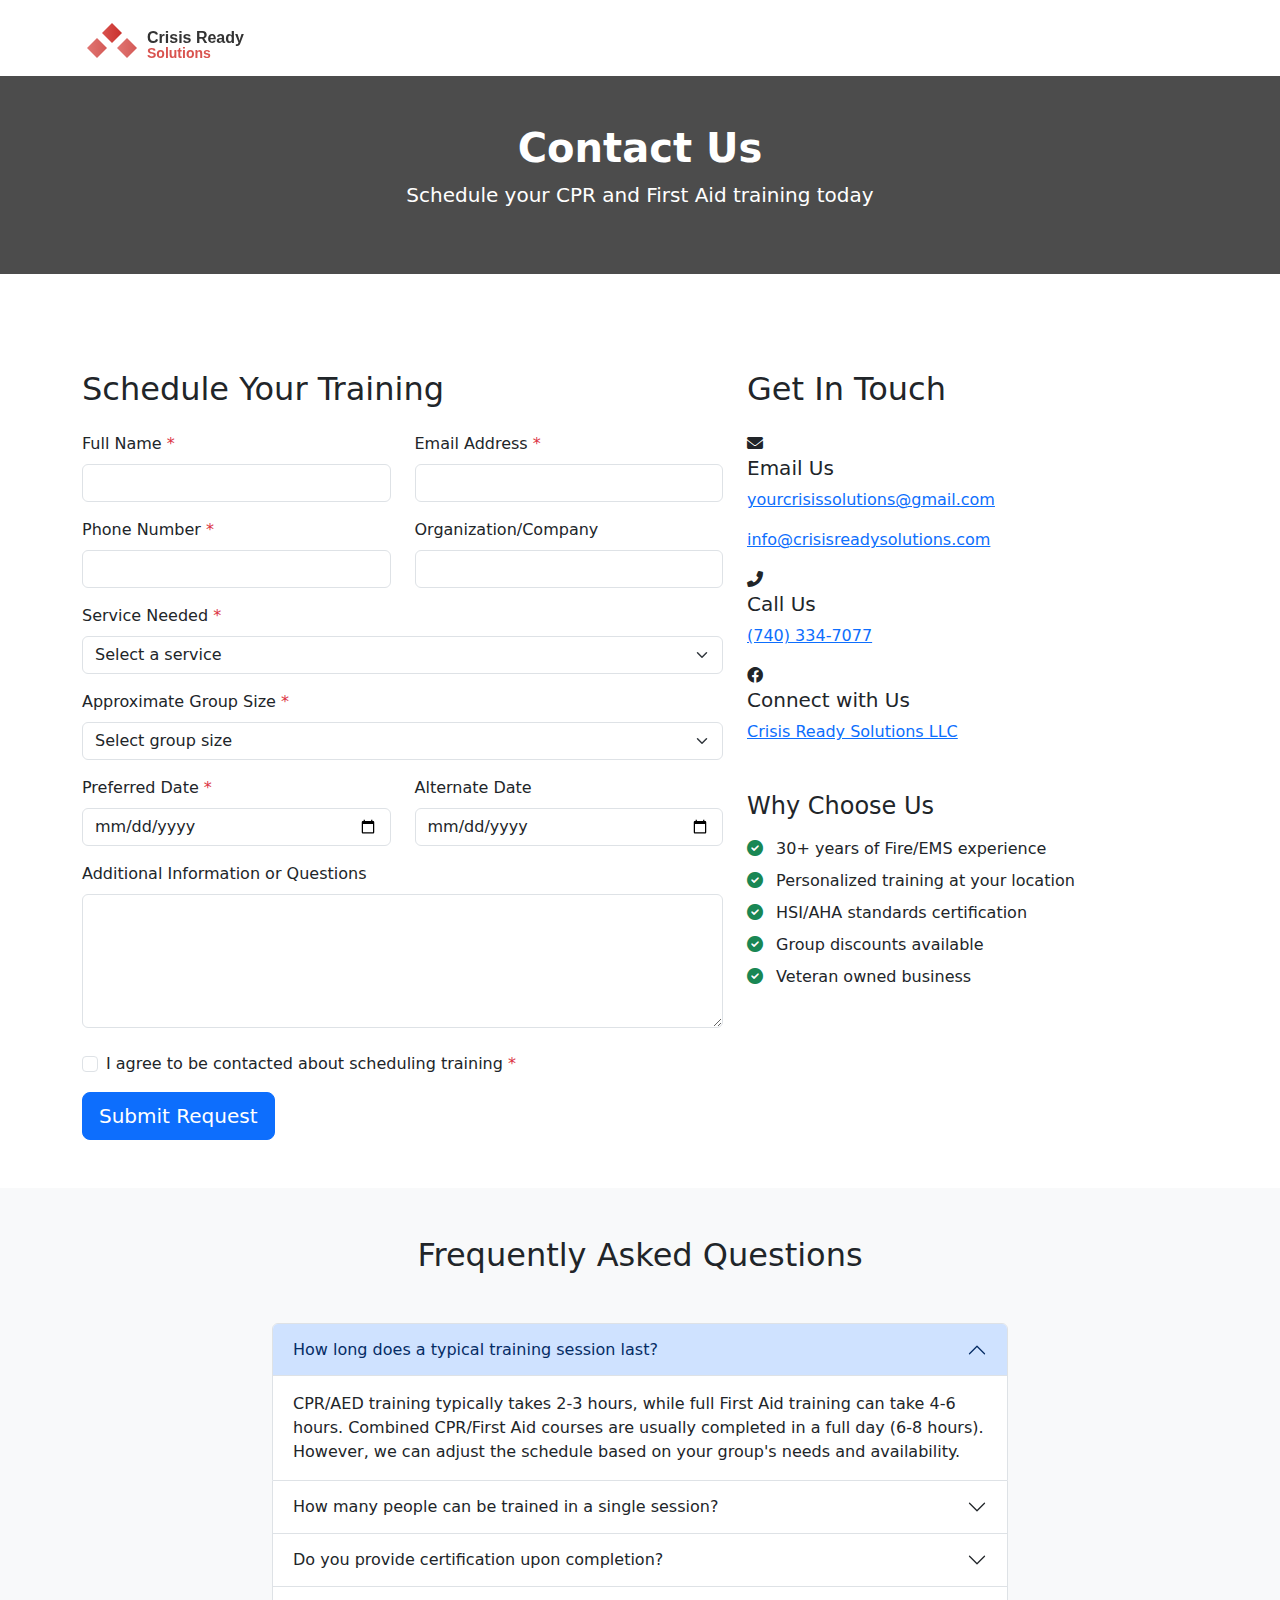
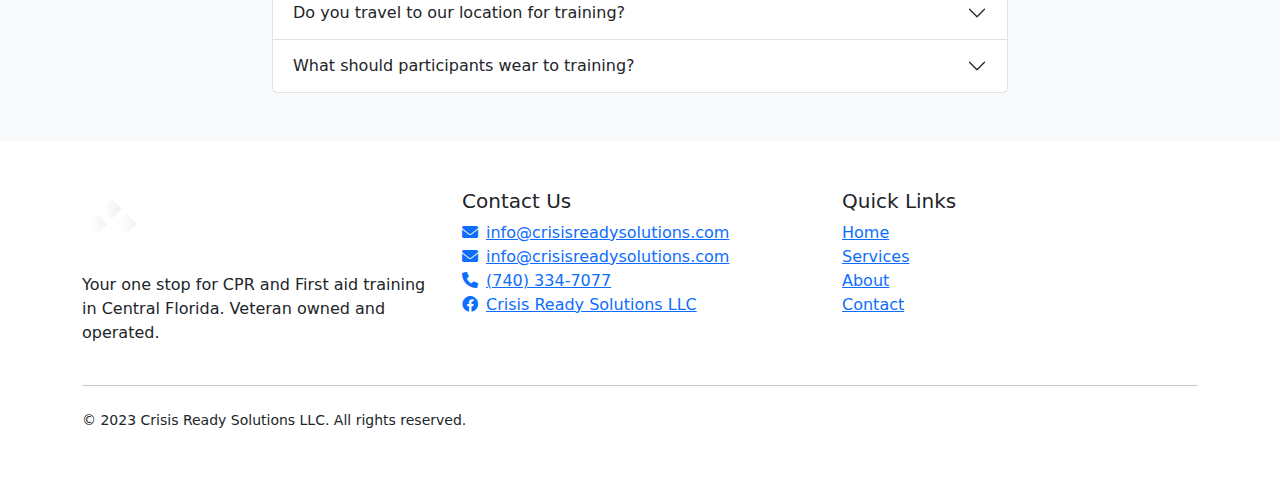
<file: contact.html>
<!DOCTYPE html>
<html lang="en">
<head>
  <meta charset="UTF-8">
  <meta name="viewport" content="width=device-width, initial-scale=1.0">
  <meta name="description" content="Contact Crisis Ready Solutions for CPR and First Aid training in Central Florida. Schedule your personalized training today.">
  <title>Contact Us - Crisis Ready Solutions</title>
  <link href="https://cdn.jsdelivr.net/npm/bootstrap@5.3.0/dist/css/bootstrap.min.css" rel="stylesheet">
  <link rel="stylesheet" href="https://cdnjs.cloudflare.com/ajax/libs/font-awesome/6.0.0/css/all.min.css">
  <link href="style.css" rel="stylesheet" type="text/css" />
</head>
<body>
  <!-- Navigation -->
  <nav class="navbar navbar-expand-lg navbar-dark fixed-top">
    <div class="container">
      <a class="navbar-brand" href="index.html">
        <img src="assets/logo.svg" alt="Crisis Ready Solutions Logo" class="logo">
      </a>
      <button class="navbar-toggler" type="button" data-bs-toggle="collapse" data-bs-target="#navbarNav" aria-controls="navbarNav" aria-expanded="false" aria-label="Toggle navigation">
        <span class="navbar-toggler-icon"></span>
      </button>
      <div class="collapse navbar-collapse" id="navbarNav">
        <ul class="navbar-nav ms-auto">
          <li class="nav-item">
            <a class="nav-link" href="index.html">Home</a>
          </li>
          <li class="nav-item">
            <a class="nav-link" href="services.html">Services</a>
          </li>
          <li class="nav-item">
            <a class="nav-link" href="about.html">About</a>
          </li>
          <li class="nav-item">
            <a class="nav-link active" aria-current="page" href="contact.html">Contact</a>
          </li>
        </ul>
      </div>
    </div>
  </nav>

  <!-- Page Header -->
  <header class="page-header py-5 mb-5" style="background: linear-gradient(rgba(0, 0, 0, 0.7), rgba(0, 0, 0, 0.7)), url('assets/contact-header.jpg'); background-size: cover; background-position: center; margin-top: 76px;">
    <div class="container">
      <div class="row">
        <div class="col-lg-8 mx-auto text-center text-white">
          <h1 class="fw-bold">Contact Us</h1>
          <p class="lead">Schedule your CPR and First Aid training today</p>
        </div>
      </div>
    </div>
  </header>

  <!-- Contact Section -->
  <section class="py-5">
    <div class="container">
      <div class="row">
        <div class="col-lg-7 mb-5 mb-lg-0">
          <div class="contact-form">
            <h2 class="mb-4">Schedule Your Training</h2>
            <form id="scheduleForm" class="needs-validation" novalidate>
              <div class="row">
                <div class="col-md-6 mb-3">
                  <label for="name" class="form-label">Full Name <span class="text-danger">*</span></label>
                  <input type="text" class="form-control" id="name" name="name" required>
                  <div class="invalid-feedback">Please enter your name</div>
                </div>
                <div class="col-md-6 mb-3">
                  <label for="email" class="form-label">Email Address <span class="text-danger">*</span></label>
                  <input type="email" class="form-control" id="email" name="email" required>
                  <div class="invalid-feedback">Please enter a valid email</div>
                </div>
              </div>
              
              <div class="row">
                <div class="col-md-6 mb-3">
                  <label for="phone" class="form-label">Phone Number <span class="text-danger">*</span></label>
                  <input type="tel" class="form-control" id="phone" name="phone" required>
                  <div class="invalid-feedback">Please enter your phone number</div>
                </div>
                <div class="col-md-6 mb-3">
                  <label for="organization" class="form-label">Organization/Company</label>
                  <input type="text" class="form-control" id="organization" name="organization">
                </div>
              </div>
              
              <div class="mb-3">
                <label for="service" class="form-label">Service Needed <span class="text-danger">*</span></label>
                <select class="form-select" id="service" name="service" required>
                  <option value="" selected disabled>Select a service</option>
                  <option value="CPR/AED Training">CPR/AED Training</option>
                  <option value="First Aid Training">First Aid Training</option>
                  <option value="Combined CPR/First Aid">Combined CPR/First Aid</option>
                  <option value="Corporate Training">Corporate Training</option>
                  <option value="Other">Other (please specify)</option>
                </select>
                <div class="invalid-feedback">Please select a service</div>
              </div>
              
              <div class="mb-3">
                <label for="groupSize" class="form-label">Approximate Group Size <span class="text-danger">*</span></label>
                <select class="form-select" id="groupSize" name="groupSize" required>
                  <option value="" selected disabled>Select group size</option>
                  <option value="1-5">1-5 people</option>
                  <option value="6-10">6-10 people</option>
                  <option value="11-20">11-20 people</option>
                  <option value="21+">21+ people</option>
                </select>
                <div class="invalid-feedback">Please select group size</div>
              </div>
              
              <div class="row">
                <div class="col-md-6 mb-3">
                  <label for="preferredDate" class="form-label">Preferred Date <span class="text-danger">*</span></label>
                  <input type="date" class="form-control" id="preferredDate" name="preferredDate" required>
                  <div class="invalid-feedback">Please select a preferred date</div>
                </div>
                <div class="col-md-6 mb-3">
                  <label for="alternateDate" class="form-label">Alternate Date</label>
                  <input type="date" class="form-control" id="alternateDate" name="alternateDate">
                </div>
              </div>
              
              <div class="mb-4">
                <label for="message" class="form-label">Additional Information or Questions</label>
                <textarea class="form-control" id="message" name="message" rows="5"></textarea>
              </div>
              
              <div class="mb-3 form-check">
                <input type="checkbox" class="form-check-input" id="terms" required>
                <label class="form-check-label" for="terms">I agree to be contacted about scheduling training <span class="text-danger">*</span></label>
                <div class="invalid-feedback">You must agree before submitting</div>
              </div>
              
              <button type="submit" class="btn btn-primary btn-lg">Submit Request</button>
            </form>
          </div>
        </div>
        
        <div class="col-lg-5">
          <div class="contact-info-card">
            <h2 class="mb-4">Get In Touch</h2>
            
            <div class="contact-info-item">
              <i class="fas fa-envelope contact-info-icon"></i>
              <div>
                <h5>Email Us</h5>
                <p><a href="mailto:yourcrisissolutions@gmail.com">yourcrisissolutions@gmail.com</a></p>
            <p><a href="mailto:info@crisisreadysolutions.com">info@crisisreadysolutions.com</a></p>
              </div>
            </div>
            
            <div class="contact-info-item">
              <i class="fas fa-phone-alt contact-info-icon"></i>
              <div>
                <h5>Call Us</h5>
                <p><a href="tel:7403347077">(740) 334-7077</a></p>
              </div>
            </div>
            
            <div class="contact-info-item">
              <i class="fab fa-facebook contact-info-icon"></i>
              <div>
                <h5>Connect with Us</h5>
                <p><a href="https://www.facebook.com/Crisis-Ready-Solutions-llc-61569373581001/" target="_blank">Crisis Ready Solutions LLC</a></p>
              </div>
            </div>
            
            <div class="mt-5">
              <h4 class="mb-3">Why Choose Us</h4>
              <ul class="list-unstyled">
                <li class="mb-2"><i class="fas fa-check-circle text-success me-2"></i> 30+ years of Fire/EMS experience</li>
                <li class="mb-2"><i class="fas fa-check-circle text-success me-2"></i> Personalized training at your location</li>
                <li class="mb-2"><i class="fas fa-check-circle text-success me-2"></i> HSI/AHA standards certification</li>
                <li class="mb-2"><i class="fas fa-check-circle text-success me-2"></i> Group discounts available</li>
                <li class="mb-2"><i class="fas fa-check-circle text-success me-2"></i> Veteran owned business</li>
              </ul>
            </div>
          </div>
        </div>
      </div>
    </div>
  </section>

  <!-- FAQ Section -->
  <section class="py-5 bg-light">
    <div class="container">
      <h2 class="text-center mb-5">Frequently Asked Questions</h2>
      
      <div class="row justify-content-center">
        <div class="col-lg-8">
          <div class="accordion" id="faqAccordion">
            <div class="accordion-item">
              <h2 class="accordion-header" id="headingOne">
                <button class="accordion-button" type="button" data-bs-toggle="collapse" data-bs-target="#collapseOne" aria-expanded="true" aria-controls="collapseOne">
                  How long does a typical training session last?
                </button>
              </h2>
              <div id="collapseOne" class="accordion-collapse collapse show" aria-labelledby="headingOne" data-bs-parent="#faqAccordion">
                <div class="accordion-body">
                  CPR/AED training typically takes 2-3 hours, while full First Aid training can take 4-6 hours. Combined CPR/First Aid courses are usually completed in a full day (6-8 hours). However, we can adjust the schedule based on your group's needs and availability.
                </div>
              </div>
            </div>
            
            <div class="accordion-item">
              <h2 class="accordion-header" id="headingTwo">
                <button class="accordion-button collapsed" type="button" data-bs-toggle="collapse" data-bs-target="#collapseTwo" aria-expanded="false" aria-controls="collapseTwo">
                  How many people can be trained in a single session?
                </button>
              </h2>
              <div id="collapseTwo" class="accordion-collapse collapse" aria-labelledby="headingTwo" data-bs-parent="#faqAccordion">
                <div class="accordion-body">
                  We can accommodate groups of all sizes. For optimal learning, we recommend classes of 6-12 participants, but we're flexible to work with your needs. Group discounts are available for classes with more than 6 participants.
                </div>
              </div>
            </div>
            
            <div class="accordion-item">
              <h2 class="accordion-header" id="headingThree">
                <button class="accordion-button collapsed" type="button" data-bs-toggle="collapse" data-bs-target="#collapseThree" aria-expanded="false" aria-controls="collapseThree">
                  Do you provide certification upon completion?
                </button>
              </h2>
              <div id="collapseThree" class="accordion-collapse collapse" aria-labelledby="headingThree" data-bs-parent="#faqAccordion">
                <div class="accordion-body">
                  Yes, all participants who successfully complete our training receive certification cards that are valid for 2 years. Our training follows HSI/AHA standards which are widely recognized by employers and organizations.
                </div>
              </div>
            </div>
            
            <div class="accordion-item">
              <h2 class="accordion-header" id="headingFour">
                <button class="accordion-button collapsed" type="button" data-bs-toggle="collapse" data-bs-target="#collapseFour" aria-expanded="false" aria-controls="collapseFour">
                  Do you travel to our location for training?
                </button>
              </h2>
              <div id="collapseFour" class="accordion-collapse collapse" aria-labelledby="headingFour" data-bs-parent="#faqAccordion">
                <div class="accordion-body">
                  Yes! We provide on-site training throughout Central Florida. This allows your team to learn in a familiar environment and eliminates the need for travel. There's no additional charge for this service within our service area.
                </div>
              </div>
            </div>
            
            <div class="accordion-item">
              <h2 class="accordion-header" id="headingFive">
                <button class="accordion-button collapsed" type="button" data-bs-toggle="collapse" data-bs-target="#collapseFive" aria-expanded="false" aria-controls="collapseFive">
                  What should participants wear to training?
                </button>
              </h2>
              <div id="collapseFive" class="accordion-collapse collapse" aria-labelledby="headingFive" data-bs-parent="#faqAccordion">
                <div class="accordion-body">
                  Participants should wear comfortable clothing that allows for movement, as CPR training involves kneeling beside manikins. Casual business attire is fine, but consider bringing a sweater as room temperatures can vary.
                </div>
              </div>
            </div>
          </div>
        </div>
      </div>
    </div>
  </section>

  <!-- Footer -->
  <footer class="py-5">
    <div class="container">
      <div class="row">
        <div class="col-lg-4 mb-4 mb-lg-0">
          <img src="assets/logo-white.svg" alt="Crisis Ready Solutions Logo" class="footer-logo mb-4">
          <p>Your one stop for CPR and First aid training in Central Florida. Veteran owned and operated.</p>
        </div>
        <div class="col-lg-4 mb-4 mb-lg-0">
          <h5>Contact Us</h5>
          <ul class="list-unstyled footer-contact">
            <li><a href="mailto:info@crisisreadysolutions.com"><i class="fas fa-envelope me-2"></i>info@crisisreadysolutions.com</a></li>
            <li><a href="mailto:info@crisisreadysolutions.com"><i class="fas fa-envelope me-2"></i>info@crisisreadysolutions.com</a></li>
            <li><a href="tel:7403347077"><i class="fas fa-phone me-2"></i>(740) 334-7077</a></li>
            <li><a href="https://www.facebook.com/Crisis-Ready-Solutions-llc-61569373581001/" target="_blank"><i class="fab fa-facebook me-2"></i>Crisis Ready Solutions LLC</a></li>
          </ul>
        </div>
        <div class="col-lg-4">
          <h5>Quick Links</h5>
          <ul class="list-unstyled footer-links">
            <li><a href="index.html">Home</a></li>
            <li><a href="services.html">Services</a></li>
            <li><a href="about.html">About</a></li>
            <li><a href="contact.html">Contact</a></li>
          </ul>
        </div>
      </div>
      <hr class="my-4">
      <div class="row">
        <div class="col-md-6 text-center text-md-start">
          <p class="small mb-0">&copy; 2023 Crisis Ready Solutions LLC. All rights reserved.</p>
        </div>
        <div class="col-md-6 text-center text-md-end">
          <a href="#" class="me-3 text-decoration-none text-white-50 small">Privacy Policy</a>
          <a href="#" class="text-decoration-none text-white-50 small">Terms of Service</a>
        </div>
      </div>
    </div>
  </footer>

  <script src="https://cdn.jsdelivr.net/npm/bootstrap@5.3.0/dist/js/bootstrap.bundle.min.js"></script>
  <script src="script.js"></script>
</body>
</html>
</file>
<file: style.css>
html {
  height: 100%;
  width: 100%;
}
</file>
